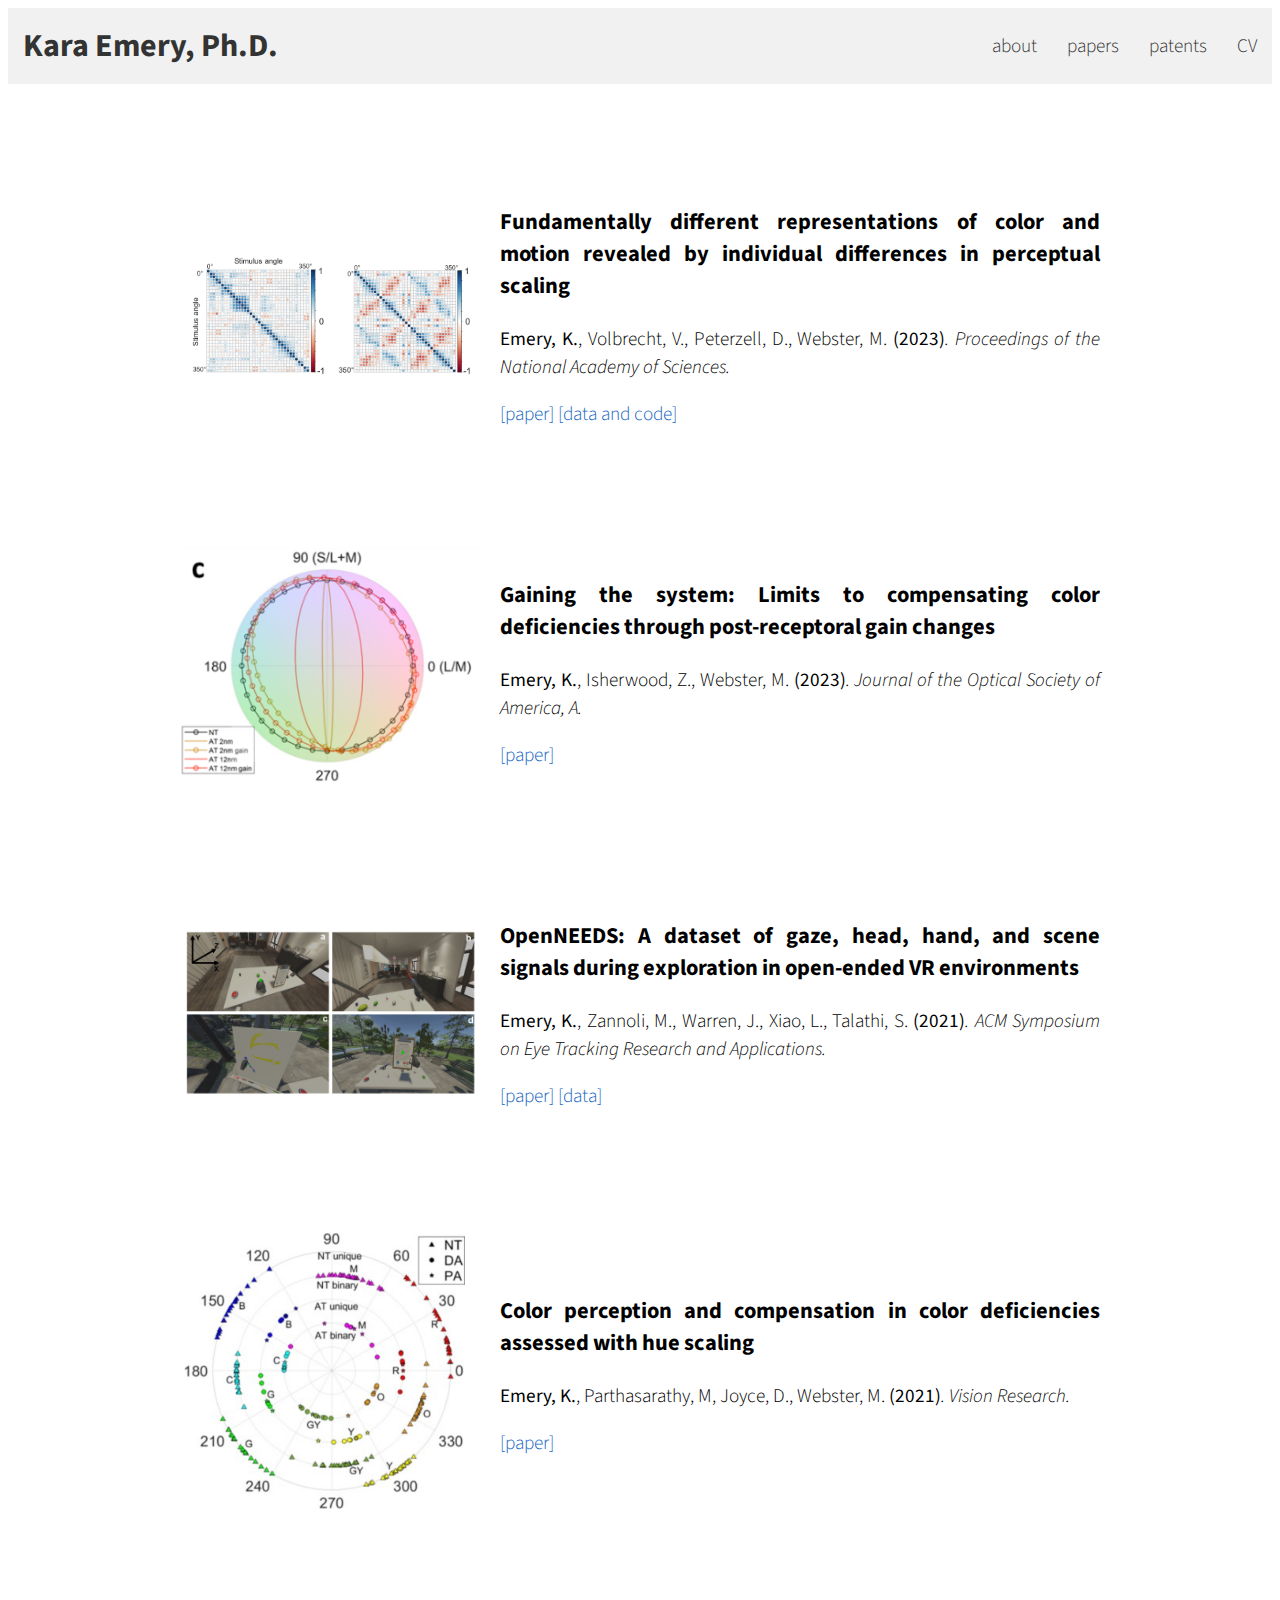
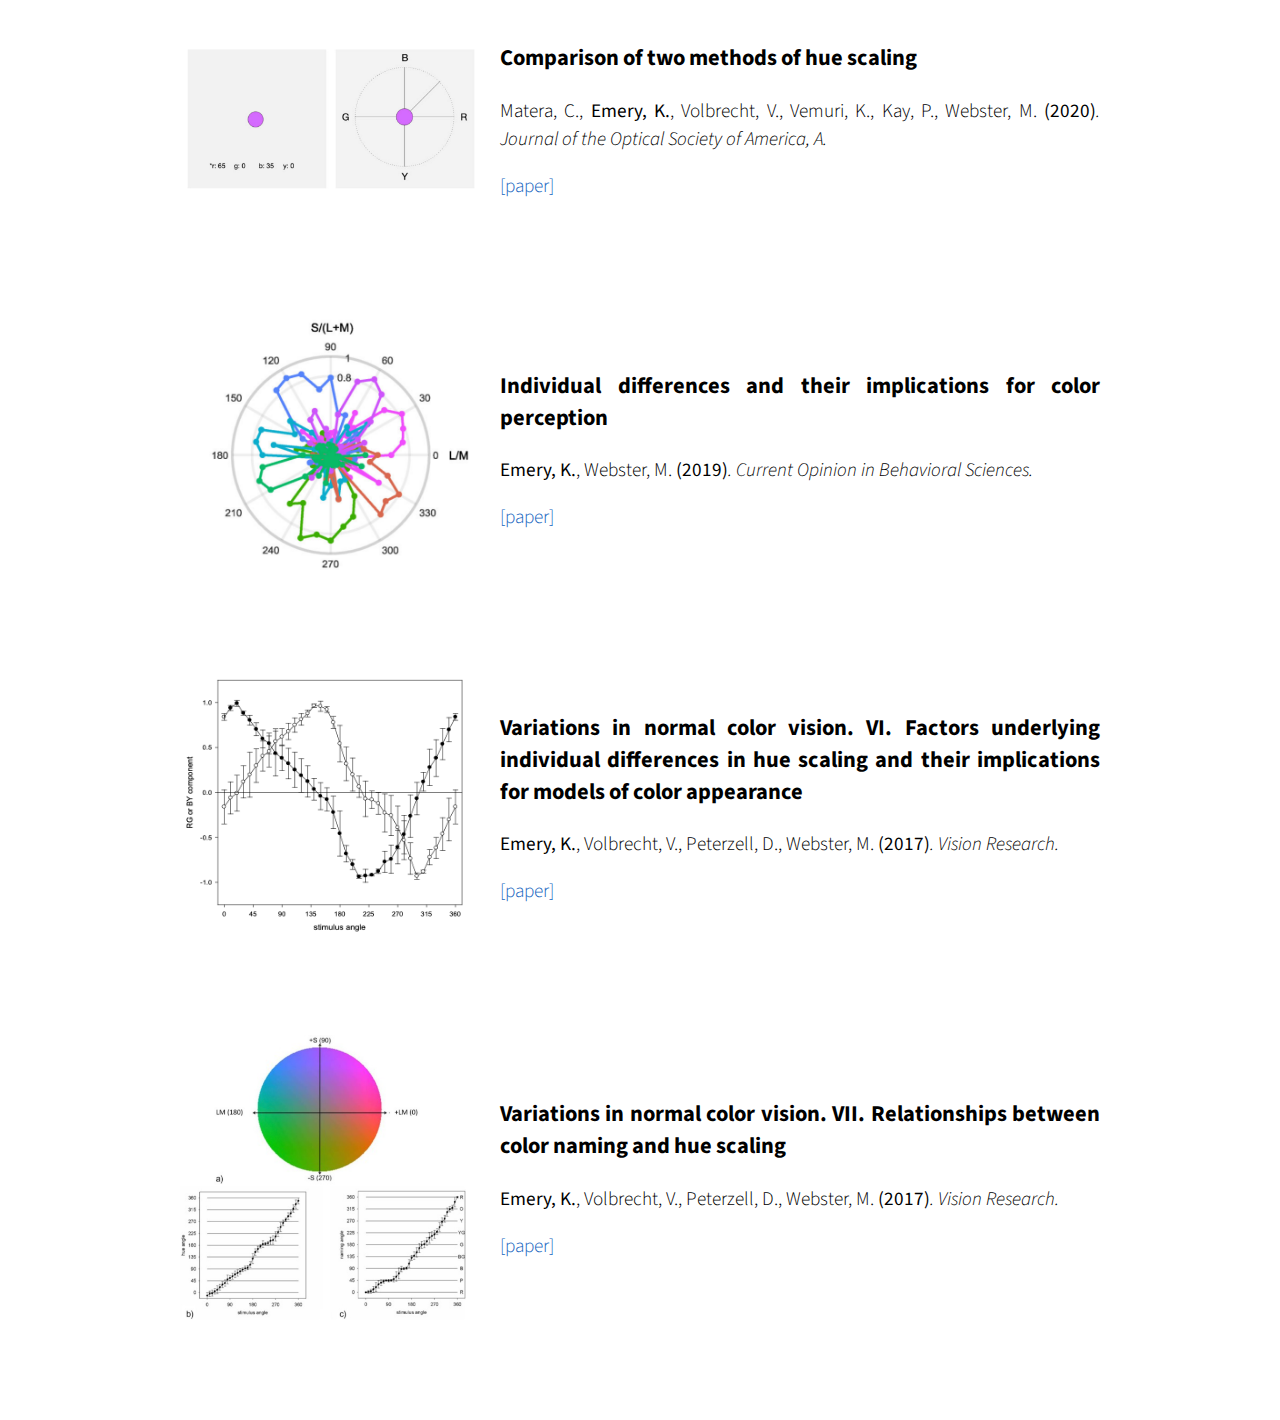
<file: papers.html>
<!DOCTYPE html>

<html lang="en">

  <head>
    <meta charset="utf-8" />
    <meta http-equiv="x-ua-compatible" content="ie=edge" />
    <meta name="viewport" content="width=device-width, initial-scale=1" />

    <!-- Include favicon. Use, e.g., https://favicon.io/ -->
    <link rel="icon" type="image/png" href="favicon.png" sizes="32x32" />

    <!-- Include style sheets -->
    <link rel="stylesheet" href="main.css" />

    <!-- Fonts from Google Fonts -->
    <link rel="preconnect" href="https://fonts.googleapis.com" />
    <link rel="preconnect" href="https://fonts.gstatic.com" crossorigin />
    <link href="https://fonts.googleapis.com/css2?family=Source+Sans+Pro:wght@300;600&display=swap" rel="stylesheet" />

  </head>

  <body class="papers">

    <header>
      <div class="navbar">
        <div class="title">Kara Emery, Ph.D. </div>
        <nav>
          <ul>
            <li><a href="index.html">about</a></li>
            <li><a href="papers.html">papers</a></li>
            <li><a href="patents.html">patents</a></li>
            <li><a href="resources/cv_emery.pdf">CV</a></li>
          </ul>
        </nav>
      </div>
    </header> 

    <div class="paper-entry">
      <img src="paper_figs/paper1.png" alt="Paper 1">
      <div class="reference">
        <h3>Fundamentally different representations of color and motion revealed 
          by individual differences in perceptual scaling</h3>
        <p><b>Emery, K.</b>, Volbrecht, V., Peterzell, D., Webster, M.
        <b>(2023)</b><i>. Proceedings of the National Academy of Sciences.</i>  
          </p>
        <p><a href="https://www.pnas.org/doi/epdf/10.1073/pnas.2202262120">[paper]</a>
          <a href="https://github.com/kjemery/factor_analysis">[data and code]</a>
        </p>
      </div>
    </div>
    <div class="paper-entry">
      <img src="paper_figs/paper3.png" alt="Paper 3">
      <div class="reference">
        <h3>Gaining the system: Limits to compensating color deficiencies through 
          post-receptoral gain changes</h3>
        <p><b>Emery, K.</b>, Isherwood, Z., Webster, M.
        <b>(2023)</b><i>. Journal of the Optical Society of America, A.</i>  
          </p>
        <p><a href="https://opg.optica.org/josaa/abstract.cfm?uri=josaa-40-3-A16">
          [paper]</a>
        </p>
      </div>
    </div>   
    <div class="paper-entry">
      <img src="paper_figs/paper2.png" alt="Paper 2">
      <div class="reference">
        <h3>OpenNEEDS: A dataset of gaze, head, hand, and scene signals 
          during exploration in open-ended VR environments</h3>
        <p><b>Emery, K.</b>, Zannoli, M., Warren, J., Xiao, L., Talathi, S.
        <b>(2021)</b><i>. ACM Symposium on Eye Tracking Research and Applications.</i>  
          </p>
        <p><a href="https://dl.acm.org/doi/pdf/10.1145/3448018.3457996?casa_token=QjmXA0mROUMAAAAA:FQWgNi7QKBbZKJljbdVJVx8k_U3CLy39P7fET6DHIf4L8_5TMlX6wOW5MAThcmm5VbGzxqsonjPl">
          [paper]</a>
          <a href="https://www.dropbox.com/work/OpenNEEDS_2020">[data]</a>
        </p>
      </div>
    </div>
    <div class="paper-entry">
      <img src="paper_figs/paper4.png" alt="Paper 4">
      <div class="reference">
        <h3>Color perception and compensation in color deficiencies assessed with 
          hue scaling</h3>
        <p><b>Emery, K.</b>, Parthasarathy, M, Joyce, D., Webster, M. 
        <b>(2021)</b><i>. Vision Research.</i>  
          </p>
        <p><a href="https://www.sciencedirect.com/science/article/pii/S0042698921000237">
          [paper]</a>
        </p>
      </div>
    </div>
    <div class="paper-entry">
      <img src="paper_figs/paper5.png" alt="Paper 5">
      <div class="reference">
        <h3>Comparison of two methods of hue scaling</h3>
        <p>Matera, C., <b>Emery, K.</b>, Volbrecht, V., Vemuri, K., Kay, P., Webster, M. 
        <b>(2020)</b><i>. Journal of the Optical Society of America, A.</i>  
          </p>
        <p><a href="https://www.ncbi.nlm.nih.gov/pmc/articles/PMC7233371/">
          [paper]</a>
        </p>
      </div>
    </div>
    <div class="paper-entry">
      <img src="paper_figs/paper6.png" alt="Paper 6">
      <div class="reference">
        <h3>Individual differences and their implications for color perception</h3>
        <p><b>Emery, K.</b>, Webster, M. 
        <b>(2019)</b><i>. Current Opinion in Behavioral Sciences.</i>  
          </p>
        <p><a href="https://www.ncbi.nlm.nih.gov/pmc/articles/PMC7430749/pdf/nihms-1532185.pdf">
          [paper]</a>
        </p>
      </div>
    </div>
    <div class="paper-entry">
      <img src="paper_figs/paper7.png" alt="Paper 7">
      <div class="reference">
        <h3>Variations in normal color vision. VI. Factors underlying individual 
          differences in hue scaling and their implications for models of color appearance</h3>
        <p><b>Emery, K.</b>, Volbrecht, V., Peterzell, D., Webster, M. 
        <b>(2017)</b><i>. Vision Research.</i>  
          </p>
        <p><a href="https://www.sciencedirect.com/science/article/pii/S0042698916301985">
          [paper]</a>
        </p>
      </div>
    </div>
    <div class="paper-entry">
      <img src="paper_figs/paper8.png" alt="Paper 8">
      <div class="reference">
        <h3>Variations in normal color vision. VII. Relationships between color naming and hue scaling</h3>
        <p><b>Emery, K.</b>, Volbrecht, V., Peterzell, D., Webster, M. 
        <b>(2017)</b><i>. Vision Research.</i>  
          </p>
        <p><a href="https://www.sciencedirect.com/science/article/pii/S0042698916301997#f0005">
          [paper]</a>
        </p>
      </div>
    </div>

  </body>
</html>
</file>
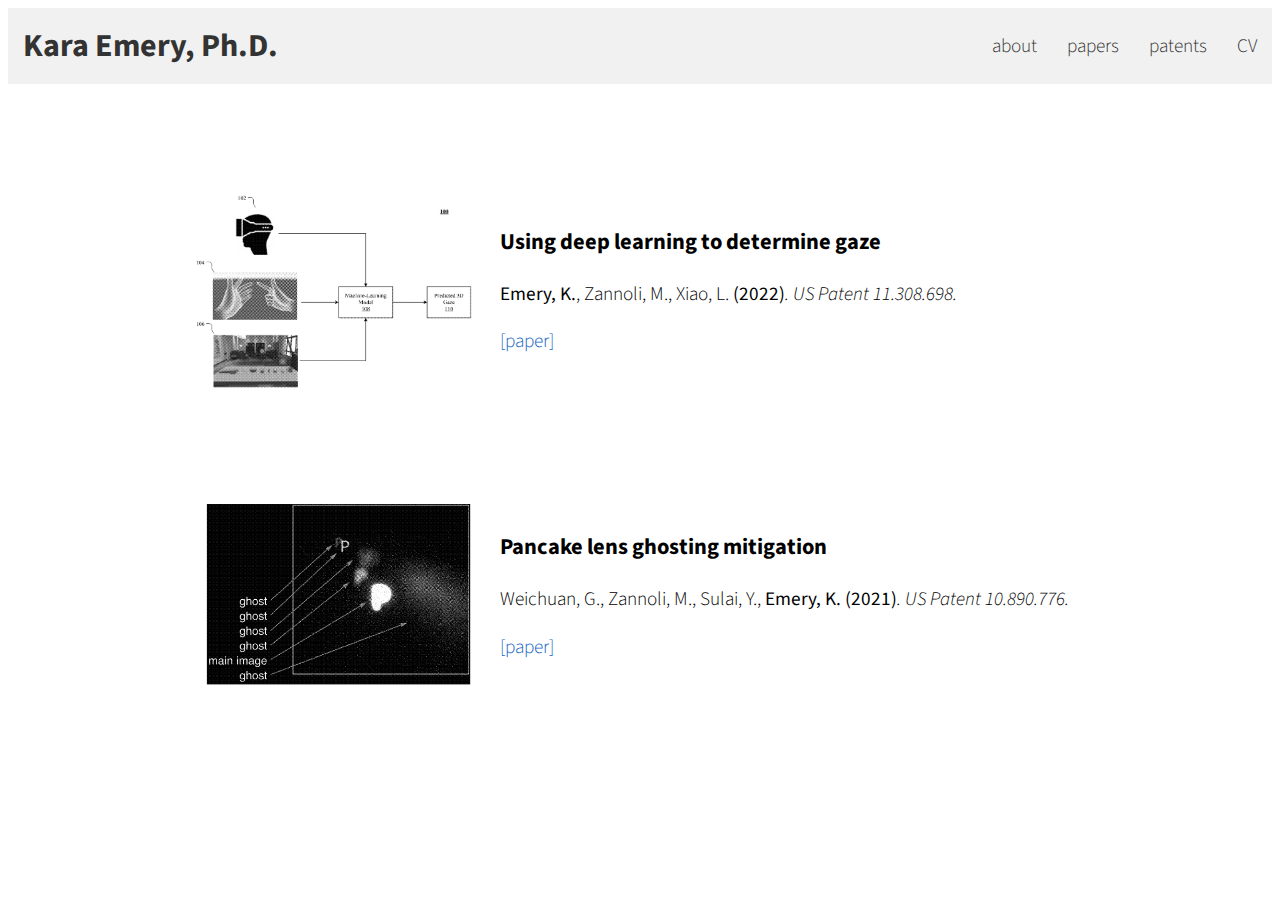
<file: patents.html>
<!DOCTYPE html>

<html lang="en">

  <head>
    <meta charset="utf-8" />
    <meta http-equiv="x-ua-compatible" content="ie=edge" />
    <meta name="viewport" content="width=device-width, initial-scale=1" />

    <!-- Include favicon. Use, e.g., https://favicon.io/ -->
    <link rel="icon" type="image/png" href="favicon.png" sizes="32x32" />

    <!-- Include style sheets -->
    <link rel="stylesheet" href="main.css" />

    <!-- Fonts from Google Fonts -->
    <link rel="preconnect" href="https://fonts.googleapis.com" />
    <link rel="preconnect" href="https://fonts.gstatic.com" crossorigin />
    <link href="https://fonts.googleapis.com/css2?family=Source+Sans+Pro:wght@300;600&display=swap" rel="stylesheet" />

  </head>

  <body>

    <header>
      <div class="navbar">
        <div class="title">Kara Emery, Ph.D. </div>
        <nav>
          <ul>
            <li><a href="index.html">about</a></li>
            <li><a href="papers.html">papers</a></li>
            <li><a href="patents.html">patents</a></li>
            <li><a href="resources/cv_emery.pdf">CV</a></li>
          </ul>
        </nav>
      </div>
    </header> 

    <div class="paper-entry">
      <img src="paper_figs/patent1.png" alt="Patent 1">
      <div class="reference">
        <h3>Using deep learning to determine gaze</h3>
        <p><b>Emery, K.</b>, Zannoli, M., Xiao, L.
        <b>(2022)</b><i>. US Patent 11.308.698.</i>  
          </p>
        <p><a href="https://patentimages.storage.googleapis.com/95/6d/12/96006392b7099b/US11308698.pdf">[paper]</a>
        </p>
      </div>
    </div>
    <div class="paper-entry">
      <img src="paper_figs/patent2.png" alt="Patent 2">
      <div class="reference">
        <h3>Pancake lens ghosting mitigation</h3>
        <p>Weichuan, G., Zannoli, M., Sulai, Y., <b>Emery, K.</b>
        <b>(2021)</b><i>. US Patent 10.890.776.</i>  
          </p>
        <p><a href="https://patentimages.storage.googleapis.com/90/0f/2f/93700ace9ac47d/US10890776.pdf">
          [paper]</a>
        </p>
      </div>
    </div>   

  </body>
</html>
</file>
<file: main.css>
html {
    font-family: 'Source Sans Pro', sans-serif;
    font-size: larger;
    font-weight: 300;
}

a {
    text-decoration: none;
    color: #1565c0;
}

body.home {
    background-image: url("background.jpeg");
}

body.papers {
    margin-bottom: 100px;
}

/* CSS for the navigation bar */
.navbar {
    background-color:  #F1F1F1;
    color: #333;
    display: flex;
    justify-content: space-between;
    align-items: center;
    padding: 15px;
  }
  
  .title {
    font-size: 32px;
    font-weight: bold;
  }
  
  nav ul {
    list-style-type: none;
    margin: 0;
    padding: 0;
    display: flex;
  }
  
  nav ul li {
    margin-left: 30px;
  }
  
  nav ul li a {
    color: #333;
    text-decoration: none;
  }
  
  nav ul li a:hover {
    text-decoration: bold;
  }
  
.container {
    display: flex;
    justify-content: space-between;
    align-items:center;
}

a:hover {
    color: #3b21e77c;
}

.content {
    position: absolute;
    top: 50%;
    left: 50%;
    margin-right: -50%;
    transform: translate(-50%, -50%) ;
    text-align: center;
    justify-content: center;
    line-height: 1.5em;
}

.content p {
    text-align: justify;
    max-width: 600px;
    padding-top: 10px;
    padding-bottom: 10px;
}

.avatar {
    border-radius: 50%;
    width: 150px;
}

.icons {
    list-style-type: none;
    font-size: xx-large;
    padding: 0;
    display: flex;
    justify-content: space-between;
    width: 80%;
    max-width: 320px;
    margin: 1em auto;
}

.icons li {
    display: inline;
    width: 42px;
}

.icons a {
    color: black;
}

.icons a:hover {
    color: #3b21e77c;
}

.paper-entry { 
    display: flex;
    align-items: center;
    text-align: center;
    justify-content: center;
    text-align: justify;
    padding-top: 100px;
}
  
.paper-entry img {
    width: 300px;
    margin-right: 20px;
}
  
.reference h3 {
    width: 600px;
    margin: 1em auto;
}
  
.reference p {
    width: 600px;
    text-align: justify;
    margin: 1em auto;
}
</file>
